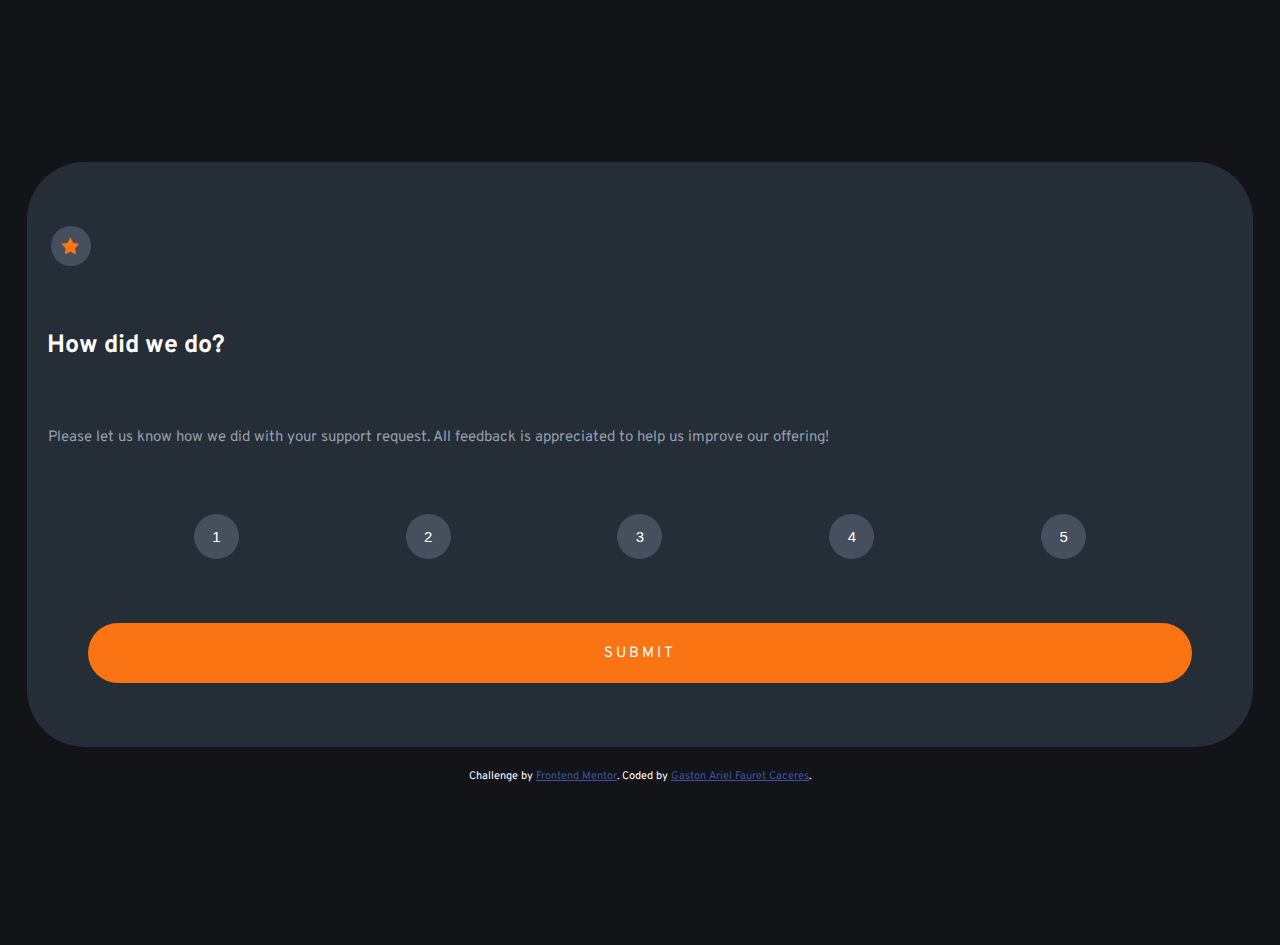
<file: index.html>
<!DOCTYPE html>
<html lang="en">
<head>
  <meta charset="UTF-8">
  <meta name="viewport" content="width=device-width, initial-scale=1.0"> <!-- displays site properly based on user's device -->

  <link rel="icon" type="image/png" sizes="32x32" href="./images/favicon-32x32.png">
  <link rel="stylesheet" href="styles.css">

  <link rel="preconnect" href="https://fonts.googleapis.com">
  <link rel="preconnect" href="https://fonts.gstatic.com" crossorigin>
  <link href="https://fonts.googleapis.com/css2?family=Overpass:wght@400;700&display=swap" rel="stylesheet">
  
  <title>Frontend Mentor | Interactive rating component</title>

  <!-- Feel free to remove these styles or customise in your own stylesheet 👍 -->
  <style>   
  </style>
</head>
<body>
  <div class="body-container"> <!--General Container (Background)-->
    <!--Initial Page-->
    <div class="container"> <!--Main Container-->
      <div class="star-container"> <!--First Line Container: Star-->
        <img class="star-image" src="./images/icon-star.svg" alt=""> <!--Star Icon-->
      </div>

      <div class="title-container"> <!--Second Line Container: Title (How did we do?)-->
        <p class="title">How did we do?</p>
      </div>

      <div class="text-container"> <!--Third Line Container: Description Text-->
        <p class="text">Please let us know how we did with your support request. All feedback is appreciated 
          to help us improve our offering!</p>
      </div>

      <div class="selectors-container"> <!--Selectors Container: 1, 2, 3, 4 and 5-->
        <button class="selector one">1</button> <!--Selector 1-->
        <button class="selector two">2</button> <!--Selector 2-->
        <button class="selector three">3</button> <!--Selector 3-->
        <button class="selector four">4</button> <!--Selector 4-->
        <button class="selector five">5</button> <!--Selector 5-->        
      </div>

      <div class="button-container">
        <button class="submit" onclick="message()">SUBMIT</button>
      </div>     
        
    </div>

    <div class="attribution"> <!--Dev Description Container and Repositoy Link-->
      Challenge by <a href="https://www.frontendmentor.io?ref=challenge" target="_blank">Frontend Mentor</a>. 
      Coded by <a href="#">Gaston Ariel Fauret Caceres</a>.
    </div>

  </div> 

  <script src="index.js"></script>
</body>
</html>
</file>
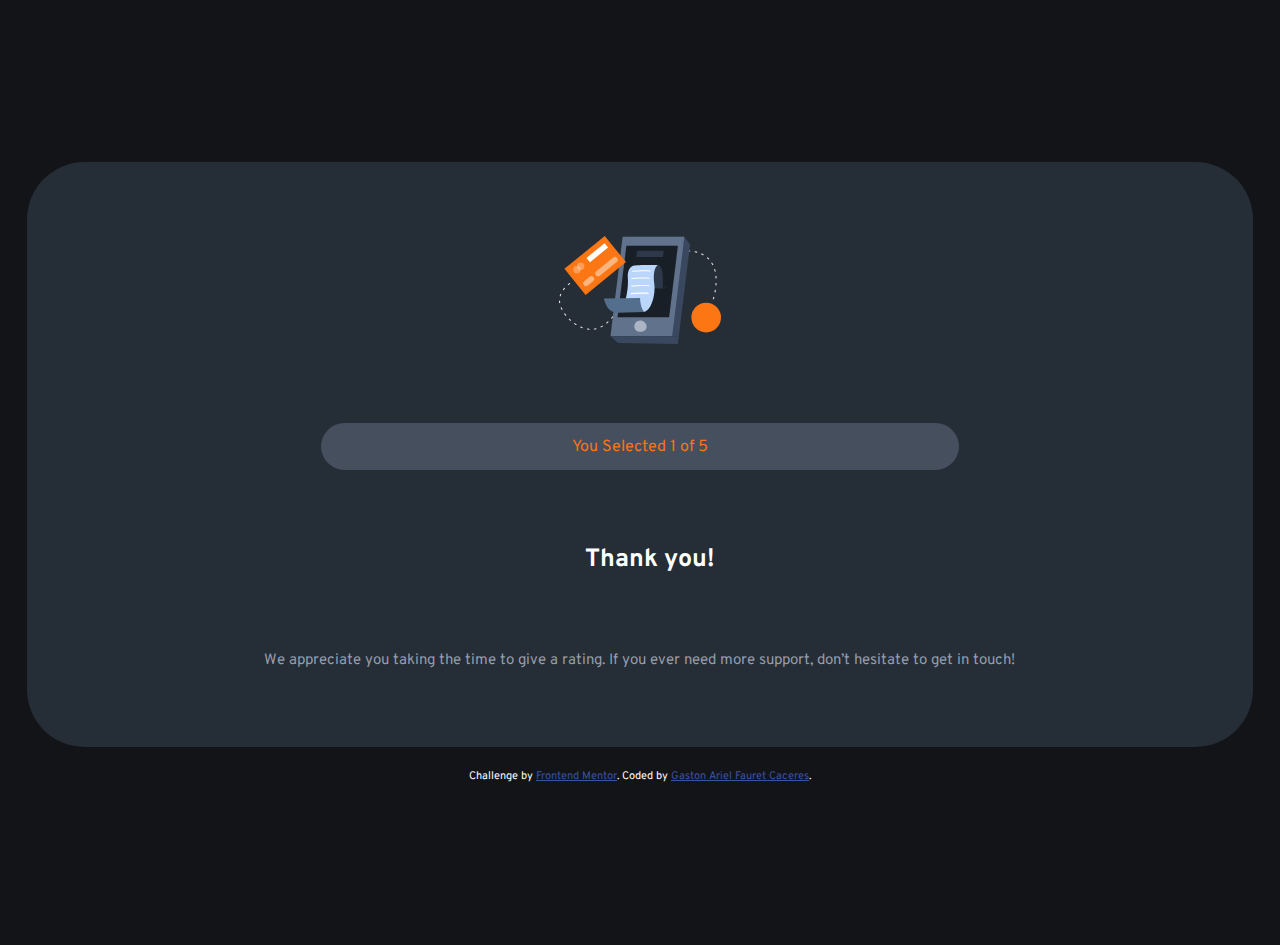
<file: page1.html>
<!DOCTYPE html>
<html lang="en">
<head>
    <meta charset="UTF-8">
    <meta name="viewport" content="width=device-width, initial-scale=1.0"> <!-- displays site properly based on user's device -->

    <link rel="icon" type="image/png" sizes="32x32" href="./images/favicon-32x32.png">
    <link rel="stylesheet" href="styles.css">

    <link rel="preconnect" href="https://fonts.googleapis.com">
    <link rel="preconnect" href="https://fonts.gstatic.com" crossorigin>
    <link href="https://fonts.googleapis.com/css2?family=Overpass:wght@400;700&display=swap" rel="stylesheet">
    
    <title>Frontend Mentor | Interactive rating component</title>

    <!-- Feel free to remove these styles or customise in your own stylesheet 👍 -->
    <style>   
    </style>
</head>
<body>
    <div class="body-container"> <!--General Container (Background)-->
        <!--Initial Page-->
        <div class="second-page-container"> <!--Main Container-->
            <div class="bill-img-container"> <!--First Line Container: Bill image-->
                <img src="./images/illustration-thank-you.svg" alt="" srcset="">
            </div>
            
            <div class="points-container"> <!--Second Line Container: Selected Points text-->
                <p class="selectedNumber">You Selected 1 of 5</p>
            </div>

            <div class="title-container"> <!--Third Line Container: Title (Thank You!)-->
                <p class="title">Thank you!</p>
            </div>

            <div class="second-text-container"> <!--Forth Line Container:  Description-->
                <p class="second-text">We appreciate you taking the time to give a rating. If you ever need more support, 
                    don’t hesitate to get in touch!</p>
            </div>             
        </div>

        <div class="attribution"> <!--Dev Description Container and Repositoy Link-->
            Challenge by <a href="https://www.frontendmentor.io?ref=challenge" target="_blank">Frontend Mentor</a>. 
            Coded by <a href="#">Gaston Ariel Fauret Caceres</a>.
        </div>

    </div> 

    <script src="./index.js"></script>
</body>
</html>
</file>
<file: styles.css>
/* index.html */

body {
    background-color: hsl(216, 12%, 8%);
    box-sizing: border-box;
    font-family: 'Overpass', sans-serif;
}

.body-container {
    display: flex;
    flex-direction: column;   
    background-color: transparent;    
    margin-top: 18vh;
    margin-bottom: 18vh;
    align-items: center;
}

.container {
    background-image: linear-gradient(0deg, hsl(213, 19%, 18%), hsl(213, 19%, 18%), hsl(213, 19%, 18%), hsl(213, 19%, 18%),hsl(213, 19%, 18%));
    width: 97%;
    height: 65vh;
    display: flex;
    flex-direction: column;
    border-radius: 4.5vw;
    justify-content: space-evenly;
}

.star-container {
    display: flex;
    place-content: center;
    align-items: center;
    background-color: hsl(216, 15%, 32%);
    width: 2.5em;
    height: 2.5em;
    border-radius: 50%; 
    margin-left: 1.5em;     
}

.star-image {
    width: auto;
    height: 1em;
}

.title {
    margin: 0;
    font-size: 25px;
    color: white;
    font-weight: 700;
    margin-left: 0.8em;    
}

.text {
    margin: 0;
    margin-left: 1.4em;
    color: hsl(217, 12%, 63%);
    font-size: 15px;
    margin-right: 1.1em;
    line-height: 1.6em;
}

.selectors-container {
    display: flex;
    width: 100%;
    justify-content: space-evenly;
}

.selector {
    display: flex;
    align-items: center;
    justify-content: center;
    width: 3em;
    height: 3em;
    background-color: hsl(216, 15%, 32%);
    border-radius: 50%;
    color: white;
    font-size: 15px;
    border: none;   
}

.selector:hover {
    background-color: hsl(217, 12%, 63%);
    cursor: pointer;
}

.button-container {
    display: flex;
    justify-content: center;
    width: 100%;
}

.submit {
    display: flex;
    align-items: center;
    justify-content: center;
    width: 90%;
    height: 4em;
    border-radius: 2em;
    background-color: hsl(25, 97%, 53%);
    color: white;
    border: none;
    font-family: 'Overpass', sans-serif;
    font-size: 15px;
    letter-spacing: 3px;
    text-decoration: none;
}

/* page1.html */

.second-page-container {
    background-image: linear-gradient(0deg, hsl(213, 19%, 18%), hsl(213, 19%, 18%), hsl(213, 19%, 18%), hsl(213, 19%, 18%),hsl(213, 19%, 18%));
    width: 97%;
    height: 65vh;
    display: flex;
    flex-direction: column;
    border-radius: 4.5vw;
    justify-content: space-evenly;
    align-items: center;
}

.points-container {
    display: flex;
    justify-content: center;
    align-items: center;
    background-color: hsl(216, 15%, 32%);
    width: 52%;
    height: 8%;
    border-radius: 2em;
    color: hsl(25, 97%, 53%);
}

.second-text {
    margin: 0;
    margin-left: 0.5em;
    color: hsl(217, 12%, 63%);
    font-size: 15px;
    margin-right: 0.5em;
    line-height: 1.6em;
    text-align: center;
}

.attribution { 
    font-size: 11px; 
    text-align: center;
    margin-top: 2em; 
    color: white;
}

.attribution a { 
    color: hsl(228, 45%, 44%); }
</file>
